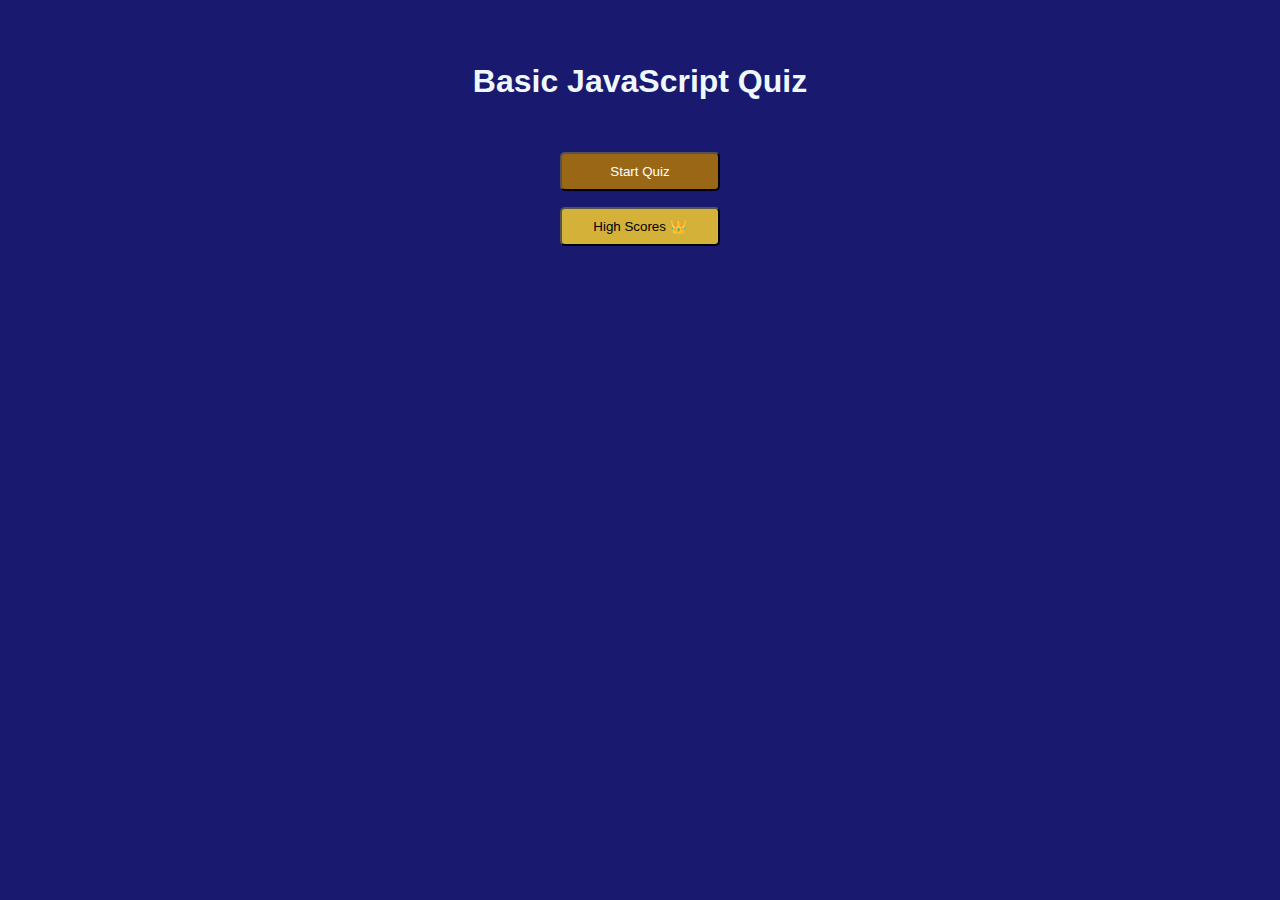
<file: index.html>
<!DOCTYPE html>
<html>
    <head>
        <meta charset="UTF-8">
        <meta http-equiv="X-UA-Compatible" content="IE=edge">
        <meta name="viewport" content="width=device-width, initial-scale=1.0">
        <title>JS Fundamental Quiz</title>
        <link rel="stylesheet" href="./assets/css/style.css" />
        <script defer src="./assets/script.js"></script>
    </head>
    <body>
        <!-- container of the whole page -->
        <div class="container">
            <!-- Title Screen -->
            <div id="homeTxt" class="">
                <h1 id="title">Basic JavaScript Quiz</h1>
                
                <!-- essential buttons -->
                <div class="buttons1">
                    <button id="start-btn" class="start-btn btn">Start Quiz</button>
                    <button id="high-score-btn" class="high-score btn" >High Scores 👑</button>
                    <!-- <button id="next-btn" class="class-btn btn hide">Next</button> -->
                </div>
            </div>

            <!-- timer and score tracking -->
            <h3 id="timer" class=""></h3>
            <h3 id="score" class=""></h3>
            
            <!-- questions + answers container -->
            <div id="q-container" class="hide">
                <div id="question">Question:</div>
                <div id="choices" class="column-btn"></div>
                <div id="answerReveal" class=""></div>
            </div>

            <!-- End Page -->
            <div class="highScoreResult hide">
                <h1 id="finalScore"></h1>
                <h2 id="endTxt">You've finshed the Quiz! 🙌</h2>
                <form class="end-form-container">
                    <h2>Enter your initials below:</h2>
                    <input type="text" name="name" id="username" placeholder="Enter your initials">
                    <button class="" id="saveScoreBtn" type="submit" >Save</button>  
                </form>
                
            </div>
            <div class="highScoresPage hide">
                <h1>JS Champs 👑</h1>
                <ul id="hsList"></ul>
                <button class="btn" id="homeBtn">Home</button>  
            </div>
        </div>

    </body>
</html>
</file>
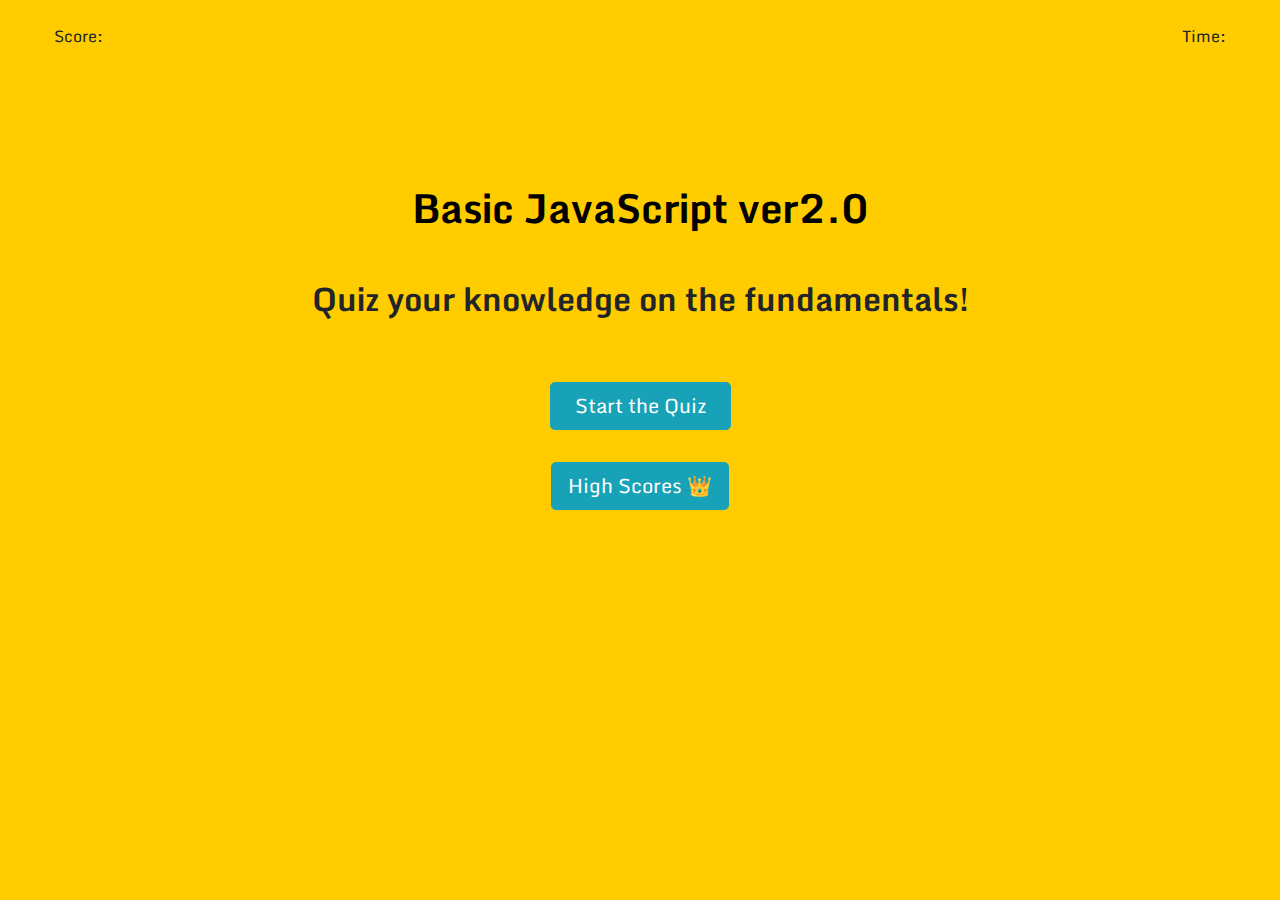
<file: ver 2.0/index.html>
<!DOCTYPE html>
<html lang="en">
    <head>
        <meta charset="UTF-8">
        <meta name="viewport" content="width=device-width, initial-scale=1, shrink-to-fit=no">
        <title>Code Quiz JS</title>
        <!-- Google Font import -->
        <link rel="preconnect" href="https://fonts.googleapis.com">
        <link rel="preconnect" href="https://fonts.gstatic.com" crossorigin>
        <link href="https://fonts.googleapis.com/css2?family=Monda:wght@400;700&display=swap" rel="stylesheet">
        <!-- Bootstrap CSS -->
        <link rel="stylesheet" href="https://cdn.jsdelivr.net/npm/bootstrap@4.3.1/dist/css/bootstrap.min.css" integrity="sha384-ggOyR0iXCbMQv3Xipma34MD+dH/1fQ784/j6cY/iJTQUOhcWr7x9JvoRxT2MZw1T" crossorigin="anonymous">
        <!-- CSS Stylesheet link -->
        <link rel="stylesheet" href="./assets/style.css">
    </head>
    <body>
        <!-- main environment -->
        <div class="container-fluid">
            <!-- top section: timer & score-->
            <div class="row m-4">
                <!-- score -->
                <div class="col text-left">
                    <p id="score" syle="display: none;">Score: </p>
                </div>
                <!-- timer -->
                <div class="col text-right" id="timer">
                    <i class="far fa-clock"></i> Time: <span id="clockTick"></span>
                </div>
                <div class="col text-right hide">Time's Up!</div>
            </div>

            <div class="quiz-container">
                <!-- all content is align center -->
                <main class="d-flex justify-content-center flex-wrap">
                    <!-- title page (hide when game start) -->
                    <div class="title my-5 mx-4">
                        <h1 class="font-weight-bold text-center my-5">Basic JavaScript ver2.0</h1>
                        <h2 class="text-center my-4">Quiz your knowledge on the fundamentals!</h2>
                        <!-- menu buttons -->
                        <div class="text-center my-5">
                            <button type="button" class="row btn btn-info btn-lg m-3 px-4" id="start-btn">Start the Quiz</button> <br>
                            <button type="button" class="row btn btn-info btn-lg m-3" id="high-score-btn">High Scores 👑</button>
                        </div>    
                    </div>

                    <!-- display quiz & muliple choices (unhide when game start) -->
                    <div class="m-2 question-container hide">
                        <div>
                             <!-- progress-bar -->
                            <div class="progress mb-4 mx-4">
                                <div class="progress-bar" role="progressbar" aria-label="Basic example" aria-valuenow="0" aria-valuemin="0" aria-valuemax="100"></div>
                              </div>

                            <h4 class="text-center">Question:</h4>
                            <h2 class="p-3 mx-4 border border-dark text-center" id="questions-display"> What is JavaScript?</h2>
                            
                            <!-- muliple choices field (target the p tag) -->
                            <div class="m-4" id="choices">
                                <!-- <p class="" id="choices"></p> -->
                                <!-- <p class="" id="choices">Language to style HTML document(s)</p>
                                <p class="" id="choices">A standard language for storing, manipulating and retrieving data in databases</p>
                                <p class="" id="choices">All the above</p> -->
                            </div>

                            <!-- if user answer correctly, p tag turns "correct!" on a "green', otherwise "red"   -->
                            <p class="text-right border-dark border-top mx-4" id="answer-revealed"></p>
                        </div>
                    </div>

                    <!-- ending page -->
                    <div class="ending-container container text-center m-2 hide">
                        <h2 class="my-5">Great, you've finished the quiz! 🙌</h2>
                        <div class="border border-dark mx-4 p-5">
                            <p class="">You scored:</p>
                            <!-- fetch total score from local storage -->
                            <h1 class="" id="final-score">100</h1>
                        </div>

                        <!-- form control to score -->
                        <form>
                            <div class="row mx-2 my-4 align-items-center">
                                <div class="col-auto">
                                    <label for="inputInitials" class="col-form-label">Enter your initials:</label>
                                  </div>
                                  <div class="col-auto">
                                    <input type="text" id="inputInitials" class="form-control">
                                  </div>
                                  <div class="col-auto">
                                    <button type="submit" class="btn btn-info">Submit</button>
                                  </div>
                            </div>
                        </form>
                    </div>

                    <!-- leaderboard page -->
                    <div class="scoreboard-container text-center hide">
                        <h1 class="my-5">Here's our JS Champs 👑</h1>
                        <h4 class="my-3">Are you the next?</h4>
                        <!-- retrieve record from the local storage (limit up to 3 users) -->
                        <ol class="list-group" id="leader-board-list">
                            <!-- <li class="list-group-item list-group-item-info">
                                VT - 50
                            </li>
                            <li class="list-group-item list-group-item-info">
                                VT - 20
                            </li>
                            <li class="list-group-item list-group-item-info">
                                VT - 10
                            </li> -->
                        </ol>
                        <button class="btn btn-info mt-4">Return to Home</button>
                    </div>
                </main>
            </div>
        </div>

        <!-- Jquery, Bootstrap JS, and JS -->
        <script src="https://code.jquery.com/jquery-3.3.1.slim.min.js" integrity="sha384-q8i/X+965DzO0rT7abK41JStQIAqVgRVzpbzo5smXKp4YfRvH+8abtTE1Pi6jizo" crossorigin="anonymous"></script>
        <script src="https://cdn.jsdelivr.net/npm/bootstrap@4.3.1/dist/js/bootstrap.min.js" integrity="sha384-JjSmVgyd0p3pXB1rRibZUAYoIIy6OrQ6VrjIEaFf/nJGzIxFDsf4x0xIM+B07jRM" crossorigin="anonymous"></script>
        <script src="./assets/script.js"></script>
    </body>
</html>
</file>
<file: assets/css/style.css>
:root {
    --color-neutral: #ffffff;
    --color-right: #32CD30;
    --color-wrong: 	#EE4B2B;
}

body {
    box-sizing: border-box;
    margin: 0 auto;
    padding: 2rem;
    font-size: 20;
    display: flex;
    /* width: 100vw; */
    /* max-width: 80rem; */
    /* height: 100vh; */
    justify-content: center;
    align-items: center;
    background-color: midnightblue;
    font-family:Arial, Helvetica, sans-serif;
    color:aliceblue;
}

h1,
h2 {
    display: flex;
    justify-content: center;
}


h3 {
    font-size: 10;
}

.container{
    width: 800px;
    max-width: 80%;
    padding: 10px;
}

.q-container {
    display: flex;
    margin: 20px;
}

.highScorePage {
    display: flex;
    justify-content: center;
    align-items: center;
    position: fixed;
    margin: auto;
}

/* styling on the home page */
#homeTxt {
    display:flex;
    flex-direction: column;
    justify-content: center;
    align-items: center;
}

.buttons1 {
    display: flex;
    justify-content: space-around;
    flex-direction: column;
    padding: 30px;
}

/* buttons2 {
    
}

.highScoreResult{
   
    
} */

/* buttons styling */
.column-btn {
    display: flex;
    flex-direction: column;
    margin-bottom: 0.8rem;
    background-color: var(--color-neutral);
}

.btn {
    background-color: var(--color-neutral);
    border-radius: 5px;
    font-size: 100;
    padding: 10px 30px;
    text-align: center;
    margin-bottom: 1rem;
    text-decoration: none;
    width: 10rem;
    
}

.btn:hover {
    cursor: pointer;
    transform: transform 150ms;
    transform: scale(1.03);

}

.btn[disabled]:hover {
    cursor: not-allowed;
    transform: none;
}

.start-btn {
    background-color:#9A6716;
    color: var(--color-neutral);
    
}

.high-score {
    background-color: #D4B139;
}


/* to hide elements once the the Start button has been clicked */
.hide {
    display: none; 
}



#timer {
    display: inline;
    padding-right: 30px;
}

#score {
    display: inline;
    flex-direction: row-reverse;
}

#choices {
    display: flex;
    margin-bottom: 0.8rem;
    width: 100%;
}

#answerReveal {
    bottom: 30px;
    right: 0;
}

#endTxt {
    padding-bottom: 30px;
}

#highScoreResult {
    display: flex;
    justify-content: center;
}

#hsList {
    display: block;
    text-align: center;
    list-style-type: none;
}

#homeBtn {
    display: flex;
    justify-content: center;
    align-items: center;
    position: fixed;
    margin: auto;
}
</file>
<file: ver 2.0/assets/style.css>
:root {
    /* colors selections */
    --background-clr: #FFCC00;
    --text-clr1: #660BAB;
    --text-clr2: #9B7D00;

    /* font weights */
    --f-regular: 400;
    --f-bold:700;
}

/* universal selectors */
* {
    font-family: 'Monda', sans-serif;
    background-color: var(--background-clr);
    /* color: var(--text-clr1);  */
}

/* general selectors */
body {
    font-size: 16px;
}

h1 {
    font-weight: var(--f-bold);
    color: black;
}

h2 {
    font-weight: var(--f-bold);
}

/* to hide elements once the the Start button has been clicked */
.hide {
    display: none; 
}

/* styling targeting choices */
#choices {
    font-size: 1.5em;
}

#choices:hover {
    color: whitesmoke;
    background-color: darkslategray;
    cursor: pointer;
}
</file>
